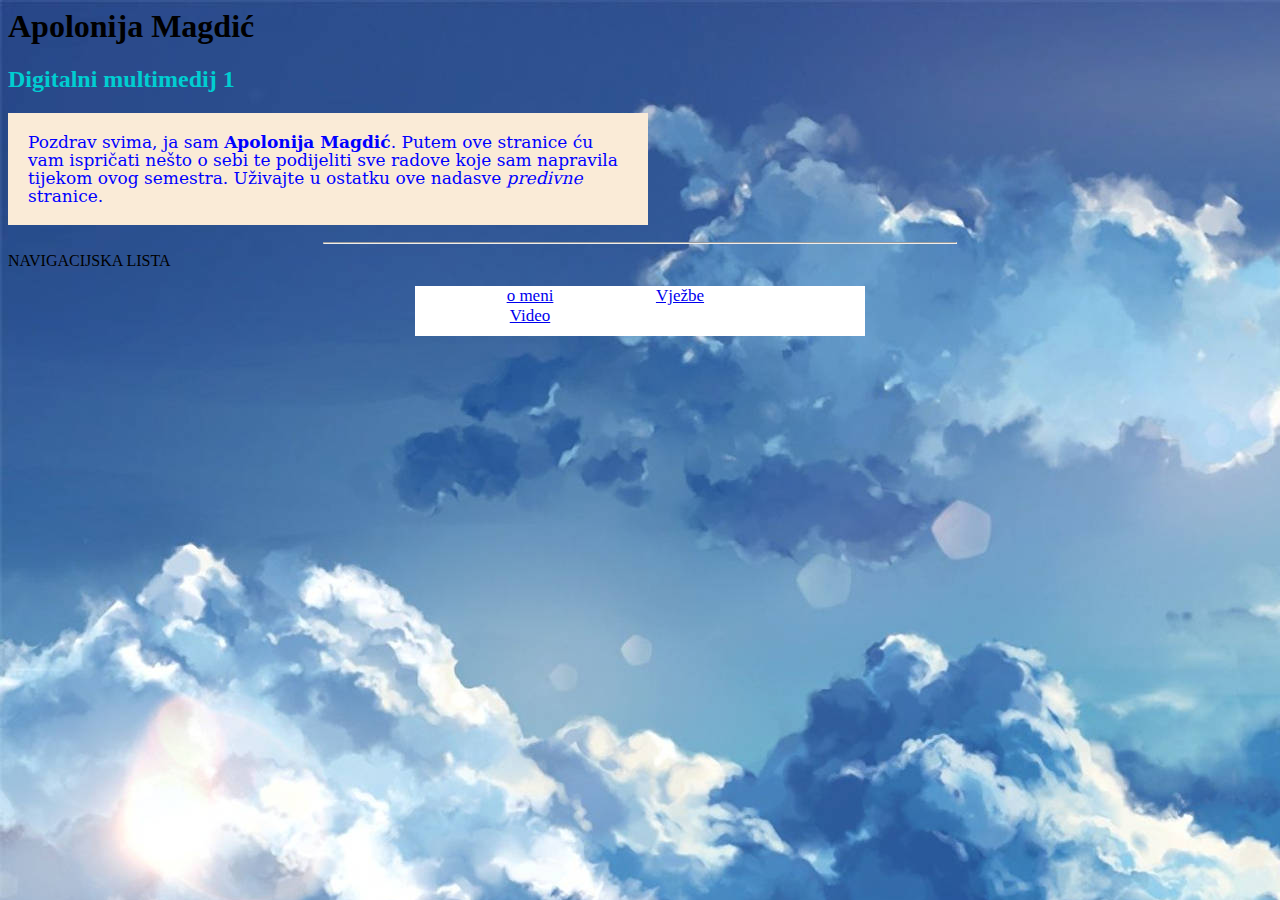
<file: dmprojekt/index.html>
<!doctoype html>
<html> 
<head> 
<title>Apolonija Magdić</title></head>
<link rel="stylesheet" href="stil.css"/>
</head>

<body>
	<h1>Apolonija Magdić</h1>
	<h2>Digitalni multimedij 1</h2>
	<p class="paragraf_2">Pozdrav svima, ja sam <b>Apolonija Magdić</b>. Putem ove stranice ću vam ispričati nešto o sebi te podijeliti sve radove koje sam napravila tijekom ovog semestra. Uživajte u ostatku ove nadasve <i>predivne</i> stranice.
	 </p>
	
	<hr width="50%"
	<h3>NAVIGACIJSKA LISTA</h3>
	<nav>
		<ul>
		<li><a href="o meni.html">o meni</a></li>
		<li><a href="vježbe.html">Vježbe</a></li>
		<li><a href="video.html">Video</a></li>
		</ul>
	</nav>
	<blockquote>
	
	
	</blockquote>
</file>
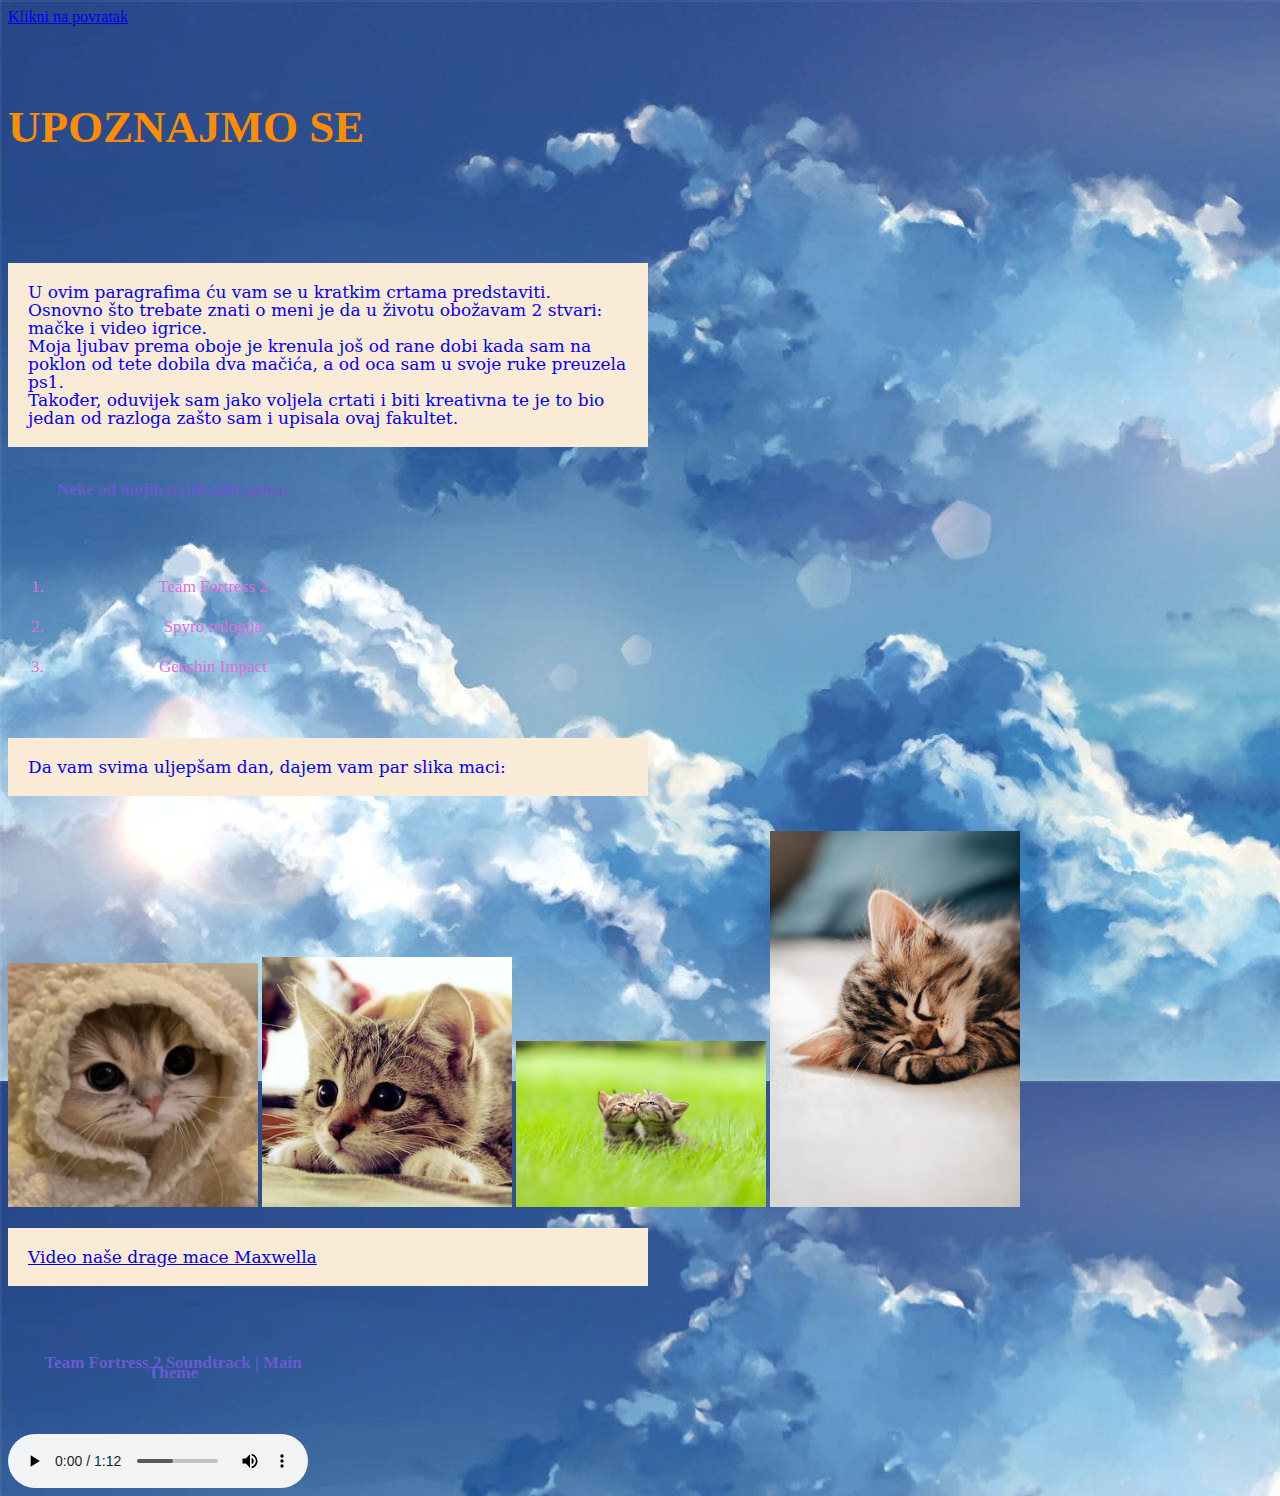
<file: dmprojekt/o meni.html>
<!DOCTYPE.html>
<html>
<head>
	<link rel="stylesheet" href="stil.css"/>
</head>
<body>
<a href="index.html">Klikni na povratak</a>
<br/><h5>UPOZNAJMO SE</h5><br/>
<p>U ovim paragrafima ću vam se u kratkim crtama predstaviti.<br/>
	Osnovno što trebate znati o meni je da u životu obožavam 2 stvari: mačke i video igrice.<br/> 
	Moja ljubav prema oboje je krenula još od rane dobi kada sam na poklon od tete dobila dva mačića, a od oca sam u svoje ruke preuzela ps1.<br/>
	Također, oduvijek sam jako voljela crtati i biti kreativna te je to bio jedan od razloga zašto sam i upisala ovaj fakultet.<br/>
	
	<h4>Neke od mojih najdražih igrica:</h4><br/>
		<ol>
			<li>Team Fortress 2</li>
			<li>Spyro trilogija</li>
			<li>Genshin Impact</li>
	
		</ol> <br/>
	<p>Da vam svima uljepšam dan, dajem vam par slika maci:</p><br/>
	<img src="maca1.jpg"/>
	<img src="maca4.jpg"/>
	<img src="maca55.jpg"/>
	<img src="maca33.jpg"/>
<p><a href="https://www.youtube.com/watch?v=U7Qc39kXSsk">Video naše drage mace Maxwella</a></p><br/>
	<h4>Team Fortress 2 Soundtrack | Main Theme</h4><br/>
		<audio controls>
			<source src="Tf2.mp3" type="audio/mp3"/>
		</audio>
</body>
</file>
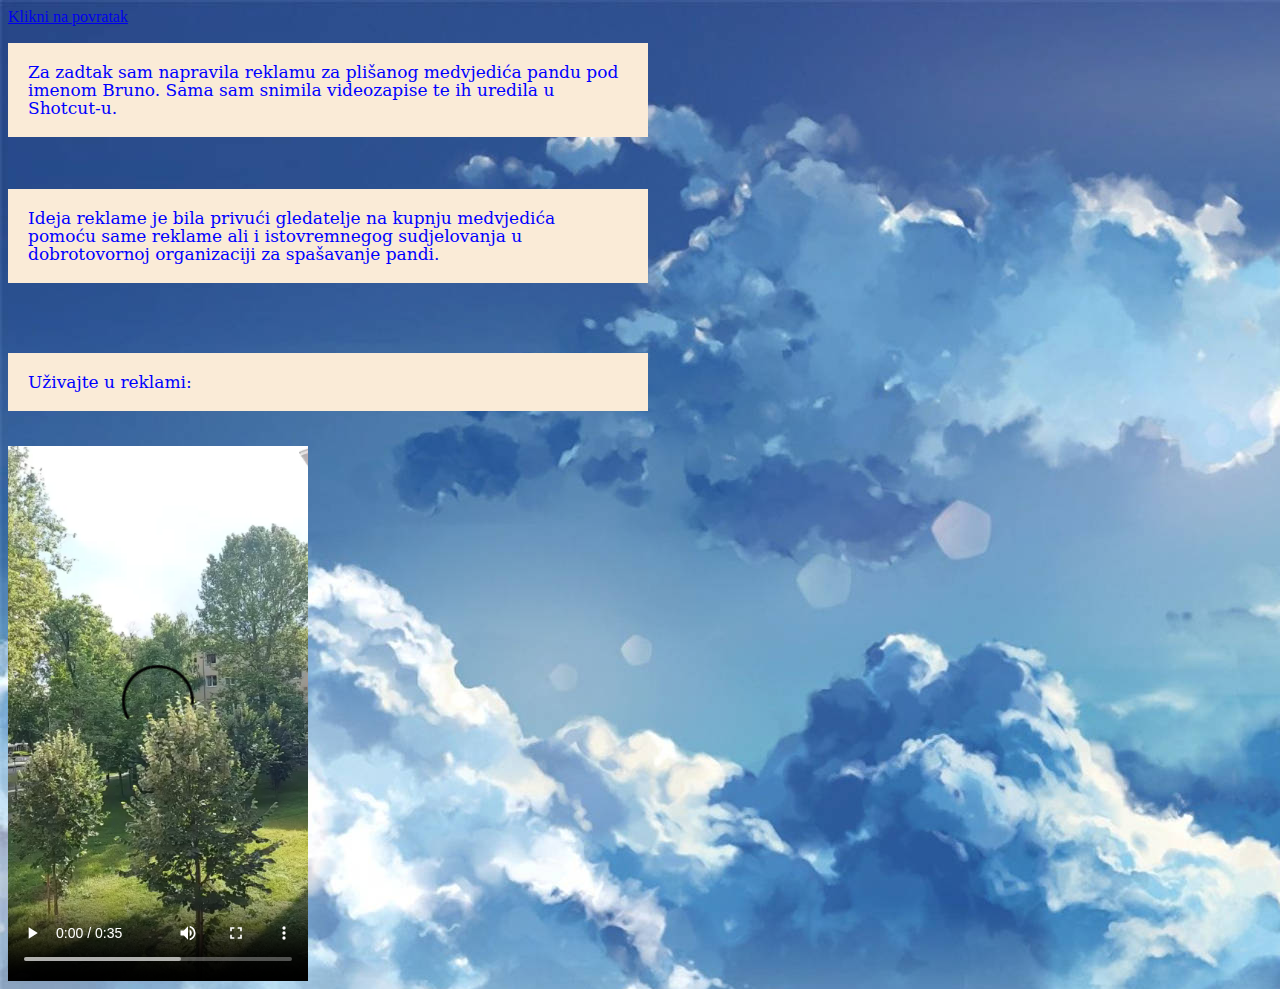
<file: dmprojekt/video.html>
<!doctoype html>
<html> 
<head> 
<title>Video</title></head>
<link rel="stylesheet" href="stil.css"/>
</head>
<body>
<a href="index.html">Klikni na povratak</a>
<br/><p>Za zadtak sam napravila reklamu za plišanog medvjedića pandu pod imenom Bruno. Sama sam snimila videozapise te ih uredila u Shotcut-u.</p><br/>
<p>Ideja reklame je bila privući gledatelje na kupnju medvjedića pomoću same reklame ali i istovremnegog sudjelovanja u dobrotovornoj organizaciji za spašavanje pandi.</p><br/>
<br/><p>Uživajte u reklami:</p><br/>
	<video width="300" height="" controls>
		<source src="reklama.mp4" type="video/mp4"/>
	</video>
</body>
</file>
<file: dmprojekt/stil.css>
/* CSS Document */
p {
	color: blue;
	font-family: Constantina, "Lucida Bright", "DejaVu Serif", Georgia, "Serif";
	font-size: 17px; 
	line-height: 18px; 
	width: 600px;
	background-color: antiquewhite;
	padding: 20px;
}

nav {
	background-color: white;
	height: 50px;
	width: 450px;
	margin: 0 auto;
	
}

nav ul li {
	list-style-type: none;
	width: 150px;
	float: left;
	text-align: center;
}
li a {
	text-decoration: none
	color: blue
	line-height: 50px;
	display: block;
	font-size: 17px;
}
li a: hover {
	background-color:lightpink;
	color: palevioletred
}
ol li {
	color: orchid;
	font-size: 17px;
	line-height: 10px;
	width: 300px;
	background-color: lavander;
	padding: 15px;
	text-align: center
}
h2 {
	color: darkturquoise
}
h3{
	font-size: 20px;
	color: seagreeen;
	text-align: center;
}
h4{
	color: slateblue;
	font-size: 17px;
	line-height: 10px;
	width: 300px;
	background-color: lavander;
	padding: 15px;
	text-align: center
}
h5{
	color: darkorange;
	font-size: 45;
}
h6{
	color: sienna;
	font-size: 25px;
}
body{
	background-image: url("pozadinakraj.jpg")
}
img {
	width: 250px
}
</file>
